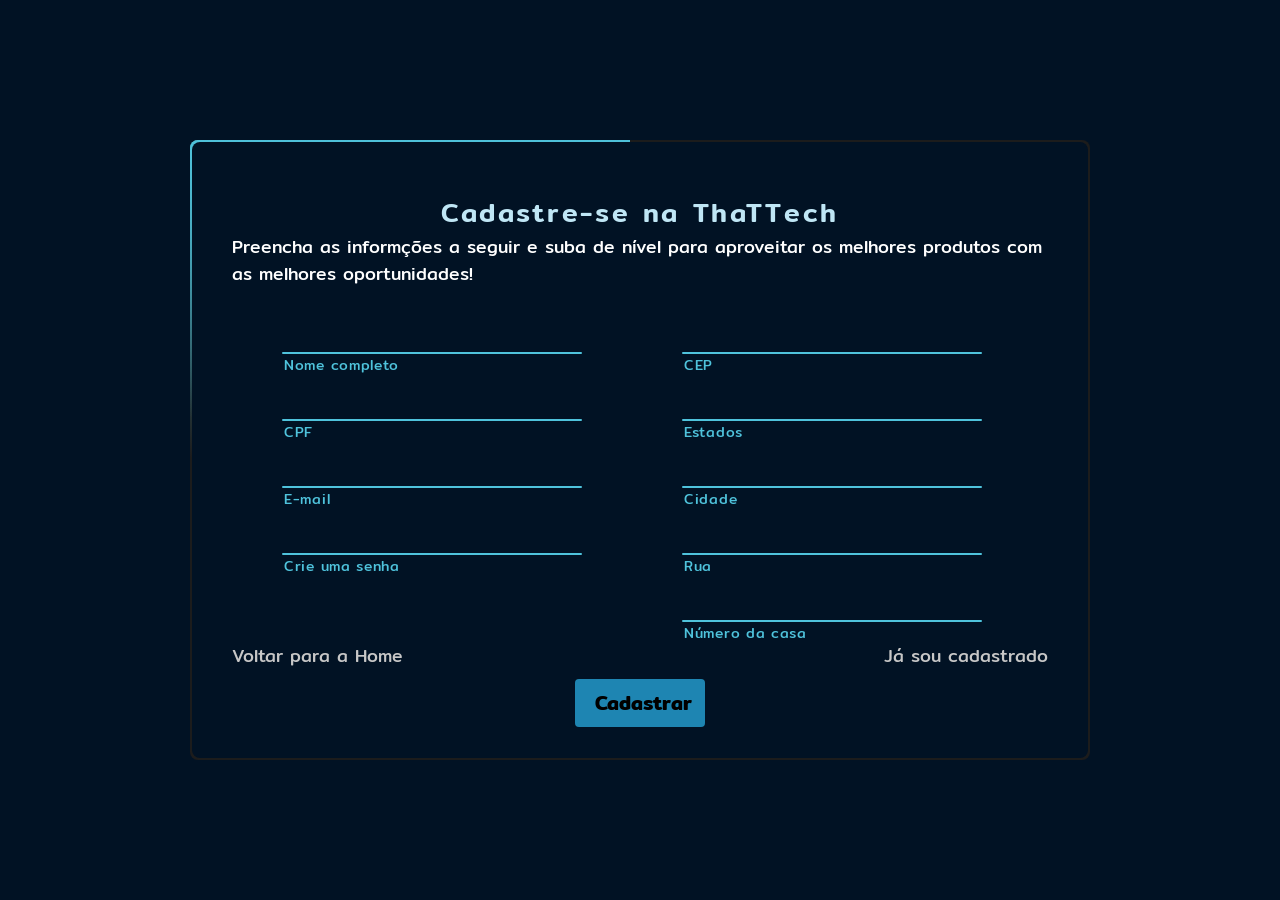
<file: cadastreSe.html>
<!DOCTYPE html>
<html lang="pt-br">
<head>
    <meta charset="UTF-8">
    <meta http-equiv="X-UA-Compatible" content="IE=edge">
    <meta name="viewport" content="width=device-width, initial-scale=1.0">
    
    <link rel="preconnect" href="https://fonts.googleapis.com">
    <link rel="preconnect" href="https://fonts.gstatic.com" crossorigin>
    <link href="https://fonts.googleapis.com/css2?family=Barlow+Condensed&family=Poppins:ital,wght@1,900&family=Press+Start+2P&family=Short+Stack&display=swap" rel="stylesheet">
    <link href="https://fonts.googleapis.com/css2?family=Barlow+Condensed&family=Mitr:wght@300;400;600&family=Poppins:ital,wght@1,900&family=Short+Stack&display=swap" rel="stylesheet">
    
    <link rel="stylesheet" type="text/css" href="fontawesome-free-6.2.0-web/fontawesome-free-6.2.0-web/css/all.min.css">
    
    <link rel="stylesheet" type="text/css" href="css/stylesheet.css">
    <title>Cadastre-se</title>
</head>
<body class="bodyLogin">
    <main class="mainBoxCadastreSe">
        <div action="" class="formCadastreSe">
            <h2>Cadastre-se na ThaTTech</h2>
            <p>Preencha as informções a seguir e suba de nível para aproveitar os melhores produtos com as melhores oportunidades!</p>

            <div class="blocosInputs">
                <section class="dadosCliente">
                    <div class="inputBoxCadastreSe">
                        <input type="text" required>
                        <span>Nome completo</span>
                        <i></i>
                    </div>
                    <div class="inputBoxCadastreSe">
                        <input type="text" required>
                        <span>CPF</span>
                        <i></i>
                    </div>
                    <div class="inputBoxCadastreSe">
                        <input type="email" required>
                        <span>E-mail</span>
                        <i></i>
                        <!--Se o email não for valido o campo do input continuará transparente até que o usuario coloque um email valido-->
                    </div>
                    <div class="inputBoxCadastreSe">
                        <input type="password" required>
                        <span>Crie uma senha</span>
                        <i></i>
                    </div>
                </section>
    
                <section class="enderecoCliente">
                    <div class="inputBoxCadastreSe">
                        <input type="text" required>
                        <span>CEP</span>
                        <i></i>
                    </div>
                    <div class="inputBoxCadastreSe">
                        <input type="text" required>
                        <span>Estados</span>
                        <i></i>
                    </div>
                    <div class="inputBoxCadastreSe">
                        <input type="text" required>
                        <span>Cidade</span>
                        <i></i>
                    </div>
                    <div class="inputBoxCadastreSe">
                        <input type="text" required>
                        <span>Rua</span>
                        <i></i>
                    </div>
                    <div class="inputBoxCadastreSe">
                        <input type="text" required>
                        <span>Número da casa</span>
                        <i></i>
                    </div>
                </section>
            </div>
            
            <div class="linksCadastreSe">
                <a href="index.html">Voltar para a Home</a>
                <a href="login.html">Já sou cadastrado</a>
            </div>
            <button type="submit">Cadastrar</button>
        </div>
    </main>
</body>
</html>
</file>
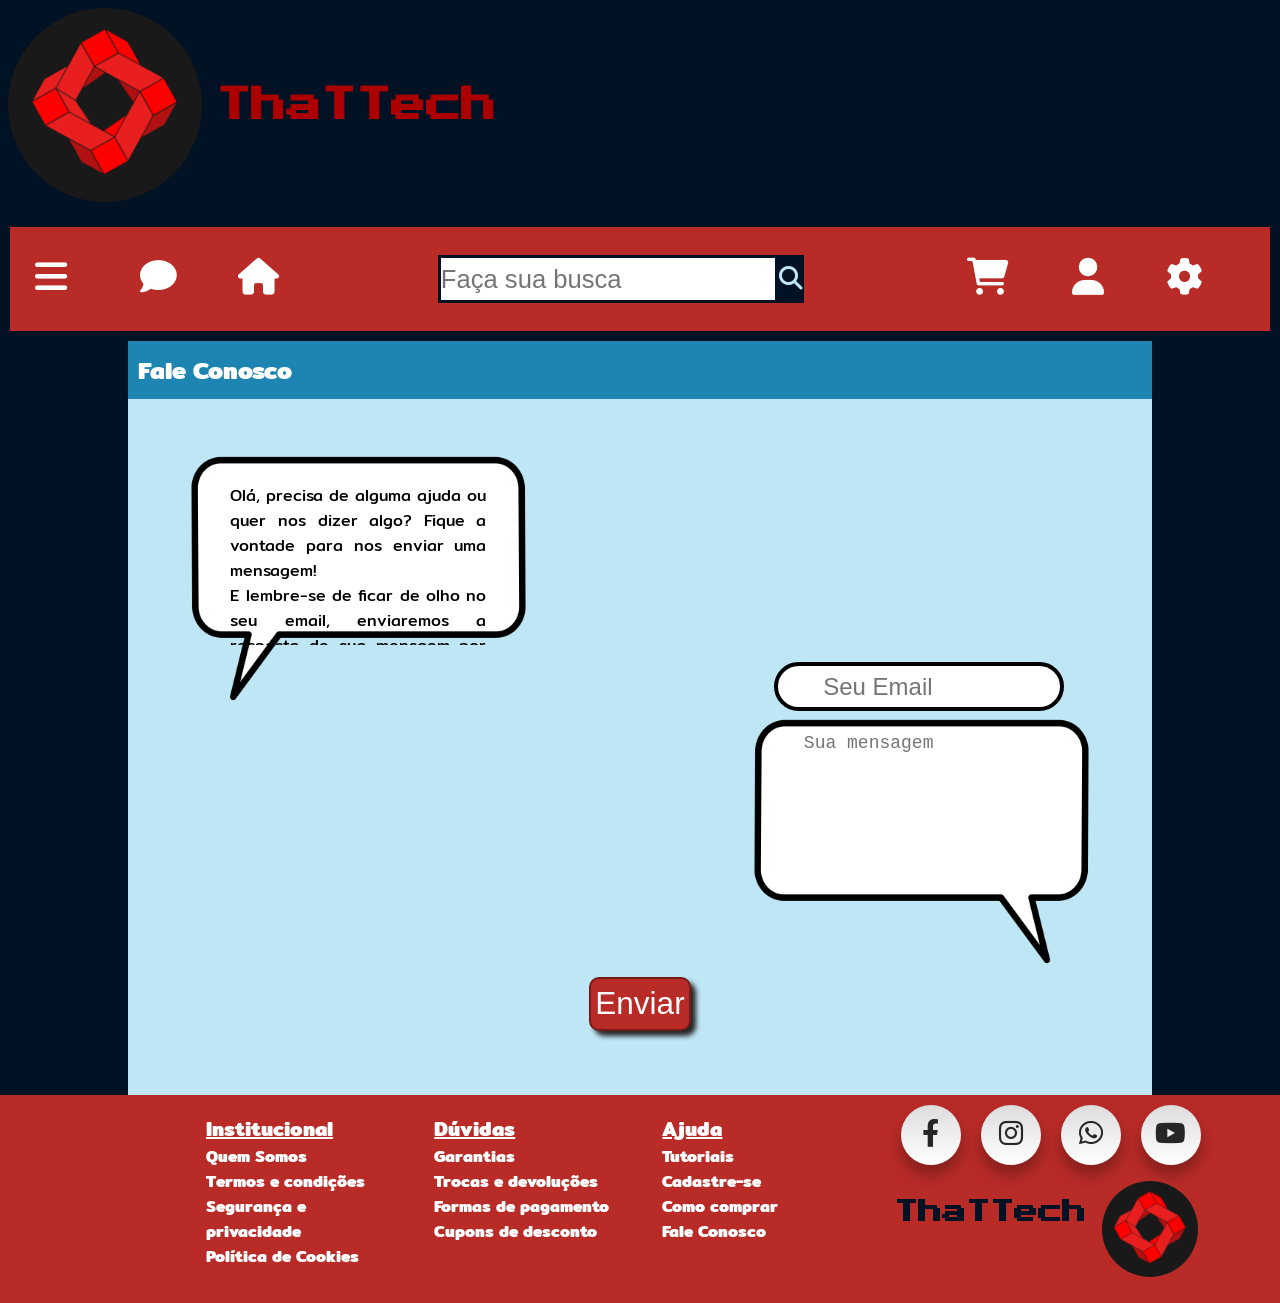
<file: faleConosco.html>
<!DOCTYPE html>
<html lang="pt-br">
<head>
    <meta charset="UTF-8">
    <meta http-equiv="X-UA-Compatible" content="IE=edge">
    <meta name="viewport" content="width=device-width, initial-scale=1.0">
    
    <link rel="preconnect" href="https://fonts.googleapis.com">
    <link rel="preconnect" href="https://fonts.gstatic.com" crossorigin>
    <link href="https://fonts.googleapis.com/css2?family=Barlow+Condensed&family=Poppins:ital,wght@1,900&family=Press+Start+2P&family=Short+Stack&display=swap" rel="stylesheet">
    <link href="https://fonts.googleapis.com/css2?family=Barlow+Condensed&family=Mitr:wght@300;400;600&family=Poppins:ital,wght@1,900&family=Short+Stack&display=swap" rel="stylesheet">
    
    <link rel="stylesheet" type="text/css" href="fontawesome-free-6.2.0-web/fontawesome-free-6.2.0-web/css/all.min.css">
    
    <link rel="stylesheet" type="text/css" href="css/stylesheet.css">
    <title>Fale Conosco</title>
</head>
<body>
    <header>
        <section class="superior">
            <a href="index.html"><img src="imagens/logo3.png" alt="" class="logo"></a>
            <a href="index.html"><h1>ThaTTech</h1></a>
        </section>

        <nav class="buscaELogin">
            <!--Botão para Tarefas distintas-->
            <div class="btnTarefas">
                <div class="caminho">
                    <a href="#"><i class="fa-solid fa-bars"></i></a>
                    <p>Opções</p>
                </div>
                <div class="caminho">
                    <a href="faleConosco.html"><i class="fa-solid fa-comment"></i></a>
                    <p>Contactar</p>
                </div>
                <div class="caminho">
                    <a href="index.html"><i class="fa-solid fa-house"></i></a>
                    <p>Home</p>
                </div>
            </div>
            <!--Barra de busca-->
            <form class="barra">
                <input type="search" placeholder="Faça sua busca" id="areaBusca" list="historico">
                    <button class="btnBusca"  type="submit"><i class="fa-solid fa-magnifying-glass"></i></button>
                </input>
                <datalist id="historico">
                    <option value="Teclado"></option>
                    <option value="Mouse"></option>
                    <option value="Hatser"></option>
                    <option value="Placa de vídeo"></option>
                    <option value="Cabos"></option>
                    <option value="Monitores"></option>
                </datalist>
            </form>
            <!--Botão para Tarefas distintas-->
            <div class="btnTarefas">
                <div class="caminho">
                    <a href="#"><i class="fa-solid fa-cart-shopping"></i></a>
                    <p>Carrinho</p>
                </div>
                <div class="caminho">
                    <a href="login.html"><i class="fa-solid fa-user"></i></a>
                    <p>Login</p>
                </div>
                <div class="caminho">
                    <a href="#" class="linkOpcoes"><i class="fa-solid fa-gear"></i></a>
                    <p class="linkOpcoes">Configurações</p>
                </div>
            </div>
        </nav>
    </header>

    <main class="mainFaleConosco">
        <div class="perfilEmpresa">
            <h2>Fale Conosco</h2>
        </div>
        <div class="falaEmpresa">
            <p>Olá, precisa de alguma ajuda ou quer nos dizer algo? Fique a vontade para nos enviar uma mensagem!<br> 
                E lembre-se de ficar de olho no seu email, enviaremos a resposta de sua mensgem por lá ;-)
            </p>
            <img src="imagens/balaoDeFalaPraEsquerda.png" alt="">
        </div>

        <form action="" class="formFaleConosco">
            <div class="emailCliente">
                <input type="email" placeholder="Seu Email" class="EmailClienteFaleConosco">
            </div>
            <div class="falaCliente">
                <textarea name="" id="" cols="30" rows="10" placeholder="Sua mensagem"></textarea>
                <img src="imagens/balaoDeFalaPraDireita.png" alt="">
            </div>
            <button type="submit"> Enviar</button>
        </form>
    </main>

    <footer>
        <div id="container-footer">
            <div class="links">
                <section class="coluna1">
                    <ul>
                        <h3>Institucional</h3>
                        <li><a href="quemSomos.html">Quem Somos</a></li>
                        <li><a href="#">Termos e condições</a></li>
                        <li><a href="#">Segurança e privacidade</a></li>
                        <li><a href="#">Política de Cookies</a></li>
                    </ul>
                </section>
    
                <section class="coluna2">
                    <ul>
                        <h3>Dúvidas</h3>
                        <li><a href="#">Garantias</a></li>
                        <li><a href="#">Trocas e devoluções</a></li>
                        <li><a href="#">Formas de pagamento</a></li>
                        <li><a href="#">Cupons de desconto</a></li>
                    </ul>
                </section>
    
                <section class="coluna3">
                    <ul>
                        <h3>Ajuda</h3>
                        <li><a href="#">Tutoriais</a></li>
                        <li><a href="cadastreSe.html">Cadastre-se</a></li>
                        <li><a href="#">Como comprar</a></li>
                        <li><a href="faleConosco.html">Fale Conosco</a></li>
                    </ul>
                </section>

                <div class="redesELogo">
                    <section class="redesSociais">
                        <ul class="ulRedes">
                            <li class="liRedes"><a class="aRedes" href="#"><i class="fa-brands fa-facebook-f"></i></a></li>
                            <li class="liRedes"><a class="aRedes" chref="#"><i class="fa-brands fa-instagram"></i></a></li>
                            <li class="liRedes"><a class="aRedes" href="#"><i class="fa-brands fa-whatsapp"></i></a></li>
                            <li class="liRedes"><a class="aRedes" href="#"><i class="fa-brands fa-youtube"></i></a></li>
                        </ul>
                    </section>
                    <a class="a" href="index.html">
                        <section class="empresa">
                            <p>ThaTTech</p>
                            <img src="imagens/logo3.png">
                        </section>
                    </a>
                </div>
            </div>
        </div> 
    </footer>
</body>
</html>
</file>
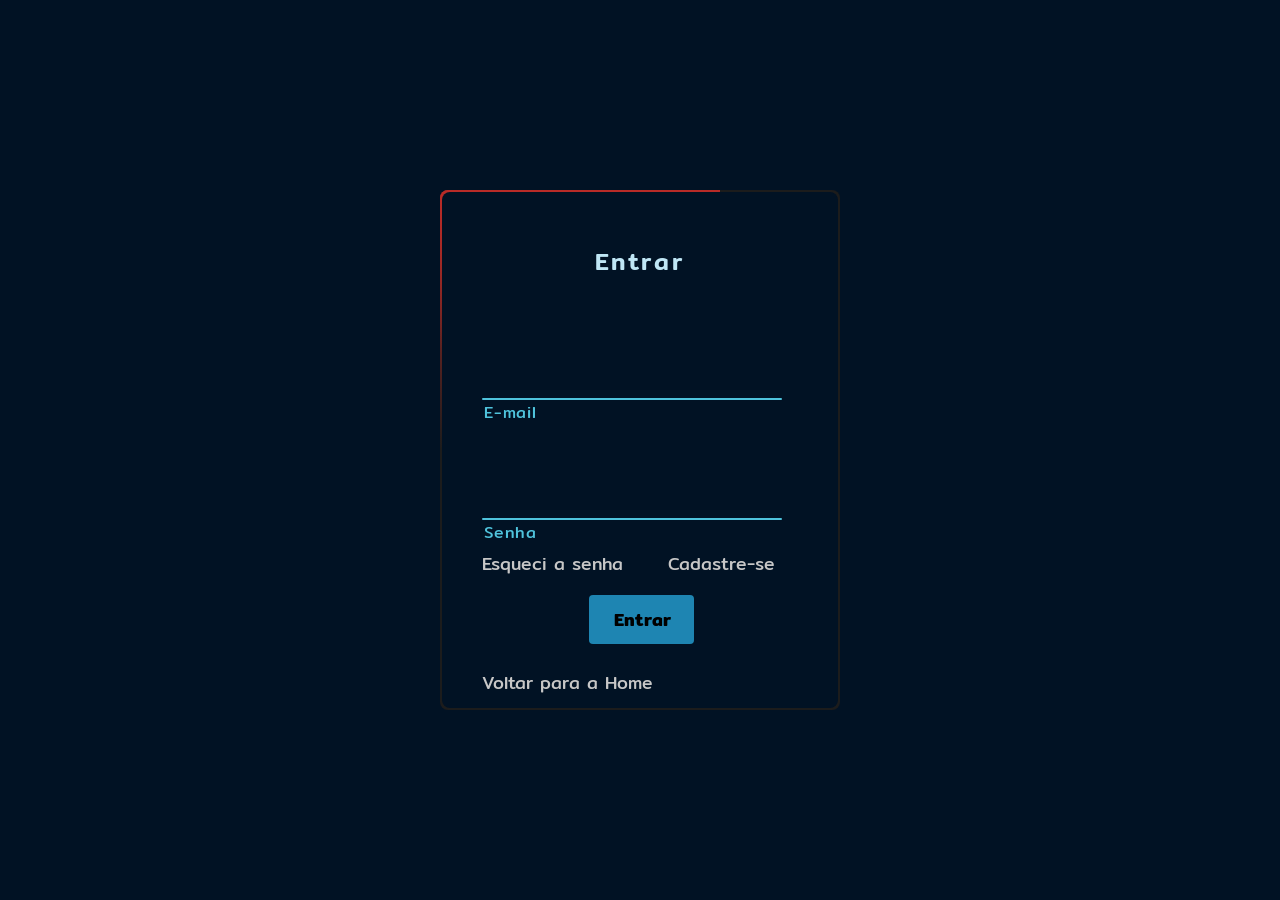
<file: login.html>
<!DOCTYPE html>
<html lang="pt-br">
<head>
    <meta charset="UTF-8">
    <meta http-equiv="X-UA-Compatible" content="IE=edge">
    <meta name="viewport" content="width=device-width, initial-scale=1.0">

    <link rel="preconnect" href="https://fonts.googleapis.com">
    <link rel="preconnect" href="https://fonts.gstatic.com" crossorigin>
    <link href="https://fonts.googleapis.com/css2?family=Barlow+Condensed&family=Poppins:ital,wght@1,900&family=Press+Start+2P&family=Short+Stack&display=swap" rel="stylesheet">
    <link href="https://fonts.googleapis.com/css2?family=Barlow+Condensed&family=Mitr:wght@300;400;600&family=Poppins:ital,wght@1,900&family=Short+Stack&display=swap" rel="stylesheet">
    
    <link rel="stylesheet" type="text/css" href="fontawesome-free-6.2.0-web/fontawesome-free-6.2.0-web/css/all.min.css">

    <link rel="stylesheet" type="text/css" href="css/stylesheet.css">
    <title>Login</title>
</head>
<body class="bodyLogin">
    <main class="mainBoxLogin">
        <div action="" class="formLogin">
            <h2>Entrar</h2>
            <div class="inputBoxLogin">
                <input type="email" required>
                <span>E-mail</span>
                <i></i>
                <!--Se o email não for valido o campo do input continuará transparente até que o usuario coloque um email valido-->
            </div>
            <div class="inputBoxLogin">
                <input type="password" required>
                <span>Senha</span>
                <i></i>
            </div>
            <div class="linksLogin">
                <a href="#">Esqueci a senha</a><br>
                <a href="cadastreSe.html">Cadastre-se</a><br>
            </div>

            <button type="submit">Entrar</button>
            
            <div class="linksLogin">
                <a href="index.html">Voltar para a Home</a>
            </div>
        </div>
    </main>
</body>
</html>
</file>
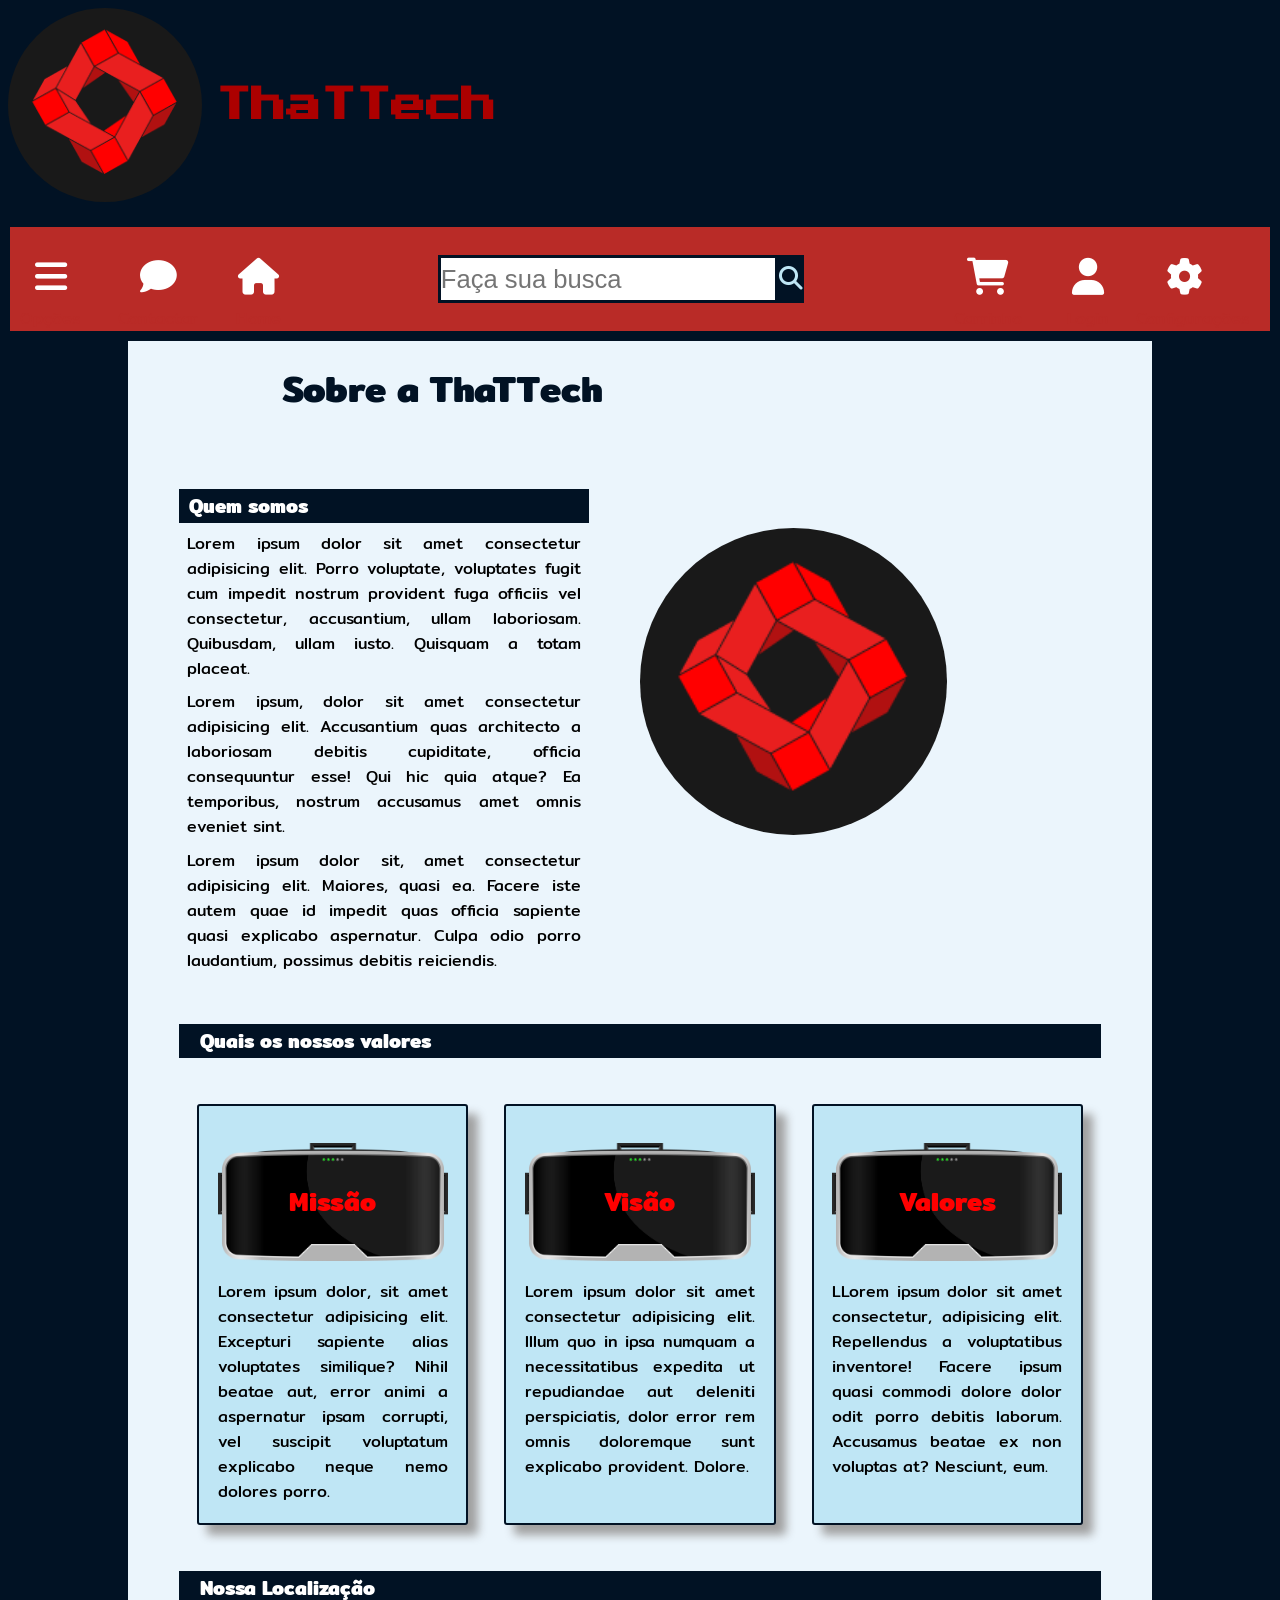
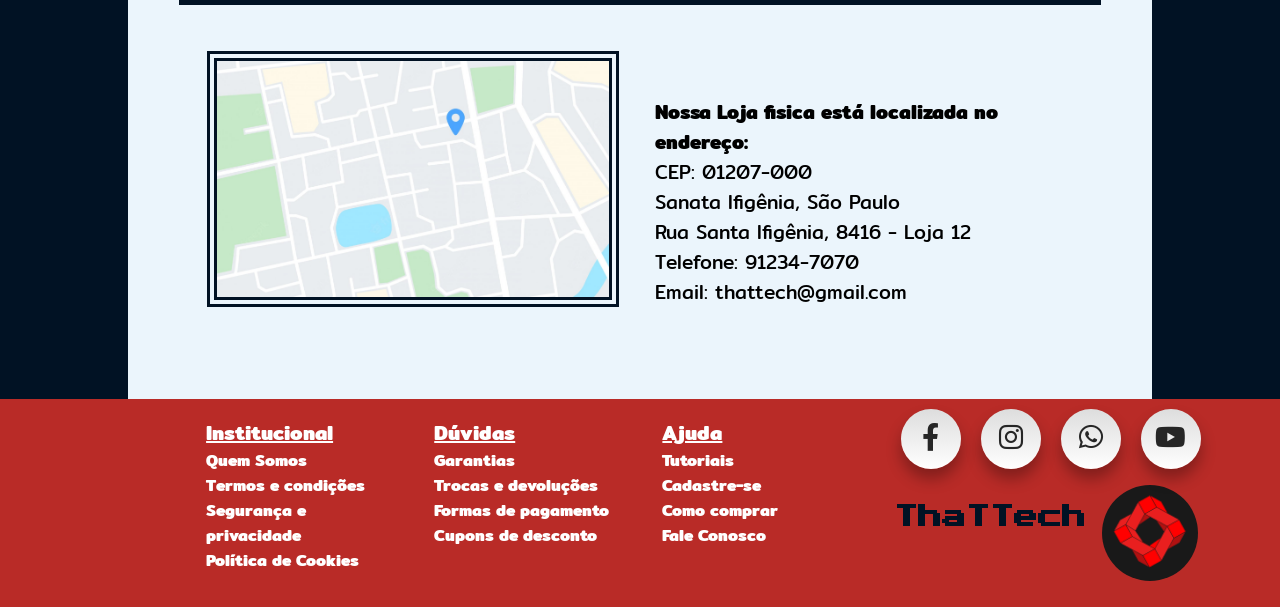
<file: quemSomos.html>
<!DOCTYPE html>
<html lang="pt-br">
<head>
    <meta charset="UTF-8">
    <meta http-equiv="X-UA-Compatible" content="IE=edge">
    <meta name="viewport" content="width=device-width, initial-scale=1.0">
    
    <link rel="preconnect" href="https://fonts.googleapis.com">
    <link rel="preconnect" href="https://fonts.gstatic.com" crossorigin>
    <link href="https://fonts.googleapis.com/css2?family=Barlow+Condensed&family=Poppins:ital,wght@1,900&family=Press+Start+2P&family=Short+Stack&display=swap" rel="stylesheet">
    <link href="https://fonts.googleapis.com/css2?family=Barlow+Condensed&family=Mitr:wght@300;400;600&family=Poppins:ital,wght@1,900&family=Short+Stack&display=swap" rel="stylesheet">
    
    <link rel="stylesheet" type="text/css" href="fontawesome-free-6.2.0-web/fontawesome-free-6.2.0-web/css/all.min.css">
    
    <link rel="stylesheet" type="text/css" href="css/stylesheet.css">
    <title>Sobre a ThaTTech</title>
</head>
<body>
    <header>
        <section class="superior">
            <a href="index.html"><img src="imagens/logo3.png" alt="" class="logo"></a>
            <a href="index.html"><h1>ThaTTech</h1></a>
        </section>

        <nav class="buscaELogin">
            <!--Botão para Tarefas distintas-->
            <div class="btnTarefas">
                <div class="caminho">
                    <a href="#"><i class="fa-solid fa-bars"></i></a>
                    <p>Opções</p>
                </div>
                <div class="caminho">
                    <a href="faleConosco.html"><i class="fa-solid fa-comment"></i></a>
                    <p>Contactar</p>
                </div>
                <div class="caminho">
                    <a href="index.html"><i class="fa-solid fa-house"></i></a>
                    <p>Home</p>
                </div>
            </div>
            <!--Barra de busca-->
            <form class="barra">
                <input type="search" placeholder="Faça sua busca" id="areaBusca" list="historico">
                    <button class="btnBusca"  type="submit"><i class="fa-solid fa-magnifying-glass"></i></button>
                </input>
                <datalist id="historico">
                    <option value="Teclado"></option>
                    <option value="Mouse"></option>
                    <option value="Hatser"></option>
                    <option value="Placa de vídeo"></option>
                    <option value="Cabos"></option>
                    <option value="Monitores"></option>
                </datalist>
            </form>
            <!--Botão para Tarefas distintas-->
            <div class="btnTarefas">
                <div class="caminho">
                    <a href="#"><i class="fa-solid fa-cart-shopping"></i></a>
                    <p>Carrinho</p>
                </div>
                <div class="caminho">
                    <a href="login.html"><i class="fa-solid fa-user"></i></a>
                    <p>Login</p>
                </div>
                <div class="caminho">
                    <a href="#" class="linkOpcoes"><i class="fa-solid fa-gear"></i></a>
                    <p class="linkOpcoes">Configurações</p>
                </div>
            </div>
        </nav>
    </header>

    <main class="main">
        <div class="sobre">
            <h2>Sobre a ThaTTech</h2>
        </div>
        <div class="boxLogoQuemSomos">
            <img src="imagens/logo3.png" alt="" class="logoSobreAEmpresa">
        </div>
        <div class="quemSomos">
            <h3>Quem somos</h3>
            <p>Lorem ipsum dolor sit amet consectetur adipisicing elit. Porro voluptate, 
                voluptates fugit cum impedit nostrum provident fuga officiis vel consectetur, 
                accusantium, ullam laboriosam. Quibusdam, ullam iusto. Quisquam a totam placeat.
            </p>
            <p>
                Lorem ipsum, dolor sit amet consectetur adipisicing elit. Accusantium quas architecto 
                a laboriosam debitis cupiditate, officia consequuntur esse! Qui hic quia atque? Ea 
                temporibus, nostrum accusamus amet omnis eveniet sint.
            </p>
            <p>
                Lorem ipsum dolor sit, amet consectetur adipisicing elit. Maiores, quasi ea. Facere 
                iste autem quae id impedit quas officia sapiente quasi explicabo aspernatur. Culpa 
                odio porro laudantium, possimus debitis reiciendis.
            </p>
        </div>
        
        <div class="nossosValores">
            <h3>Quais os nossos valores</h3>
            <div class="boxContainerValores">
                <div class="containerValores">
                    <div class="boxOculosVR">
                        <h4>Missão</h4>
                    </div>
                    <p>Lorem ipsum dolor, sit amet consectetur adipisicing elit. Excepturi sapiente alias 
                        voluptates similique? Nihil beatae aut, error animi a aspernatur ipsam corrupti, vel 
                        suscipit voluptatum explicabo neque nemo dolores porro.
                    </p>
                </div>
                <div class="containerValores">
                    <div class="boxOculosVR">
                        <h4>Visão</h4>
                    </div>
                    <p>Lorem ipsum dolor sit amet consectetur adipisicing elit. Illum quo in ipsa numquam a 
                        necessitatibus expedita ut repudiandae aut deleniti perspiciatis, dolor error rem omnis doloremque 
                        sunt explicabo provident. Dolore.
                    </p>
                </div>
                <div class="containerValores">
                    <div class="boxOculosVR">
                        <h4>Valores</h4>
                    </div>
                    <p>LLorem ipsum dolor sit amet consectetur, adipisicing elit. Repellendus a voluptatibus inventore! 
                        Facere ipsum quasi commodi dolore dolor odit porro debitis laborum. Accusamus beatae ex non voluptas 
                        at? Nesciunt, eum.
                    </p>
                </div>
            </div>
        </div>

        <div class="nossaLocalizacao">
            <h3>Nossa Localização</h3>
            <div class="containerNossaLocalizacao">
                <a href="#"><img src="imagens/mapaCidade.jpg" alt=""></a>
                <section class="boxNossaLocalizacao">
                    <h4>Nossa Loja fisica está localizada no endereço:</h4>
                    <p>CEP: 01207-000</p>
                    <p>Sanata Ifigênia, São Paulo</p>
                    <p>Rua Santa Ifigênia, 8416 - Loja 12</p>
                    <p>Telefone: 91234-7070</p>
                    <p>Email: thattech@gmail.com</p>
                </section>
            </div>
        </div>
    </main>

    <footer>
        <div id="container-footer">
            <div class="links">
                <section class="coluna1">
                    <ul>
                        <h3>Institucional</h3>
                        <li><a href="quemSomos.html">Quem Somos</a></li>
                        <li><a href="#">Termos e condições</a></li>
                        <li><a href="#">Segurança e privacidade</a></li>
                        <li><a href="#">Política de Cookies</a></li>
                    </ul>
                </section>
    
                <section class="coluna2">
                    <ul>
                        <h3>Dúvidas</h3>
                        <li><a href="#">Garantias</a></li>
                        <li><a href="#">Trocas e devoluções</a></li>
                        <li><a href="#">Formas de pagamento</a></li>
                        <li><a href="#">Cupons de desconto</a></li>
                    </ul>
                </section>
    
                <section class="coluna3">
                    <ul>
                        <h3>Ajuda</h3>
                        <li><a href="#">Tutoriais</a></li>
                        <li><a href="cadastreSe.html">Cadastre-se</a></li>
                        <li><a href="#">Como comprar</a></li>
                        <li><a href="faleConosco.html">Fale Conosco</a></li>
                    </ul>
                </section>

                <div class="redesELogo">
                    <section class="redesSociais">
                        <ul class="ulRedes">
                            <li class="liRedes"><a class="aRedes" href="#"><i class="fa-brands fa-facebook-f"></i></a></li>
                            <li class="liRedes"><a class="aRedes" chref="#"><i class="fa-brands fa-instagram"></i></a></li>
                            <li class="liRedes"><a class="aRedes" href="#"><i class="fa-brands fa-whatsapp"></i></a></li>
                            <li class="liRedes"><a class="aRedes" href="#"><i class="fa-brands fa-youtube"></i></a></li>
                        </ul>
                    </section>
                    <a class="a" href="index.html">
                        <section class="empresa">
                            <p>ThaTTech</p>
                            <img src="imagens/logo3.png">
                        </section>
                    </a>
                </div>
            </div>
        </div> 
    </footer>
</body>
</html>
</file>
<file: css/stylesheet.css>
*{
    margin: 0;
    padding: 0;
    border: 0;
}

body{
    background-color: #011224/*#011224*/; 
    font-family: 'Mitr';
}
.superior{
    display: flex;
}
.superior img{
    border-radius: 50%;
    width: 90%;
    margin: 0.5em;
}
.superior a{
    text-decoration: none;
}
h1{
    font-family: 'Press Start 2P';
    color: rgb(172, 0, 0);
    font-size: 220%;
    margin: 2.5em 0em;
}

/*                                              Barra de busca e btns  */

.buscaELogin{
    display: flex;
    align-items: center;
    background-color: #b92b27 /*rgb(172, 0, 0)*/;
    border: solid 10px #011224 /*rgb(20, 20, 20)*/;
    padding: 0.8%;
}

.barra{
    display: flex;
    justify-content: center;
    width: 150%;
    height: 3em;
    top: 115%;
}
#areaBusca{
    width: 50%;
    font-size: 160%;
    color: #011224;
    border: solid 3px #011224;
}
.btnBusca {
    width: 3.8%;
    cursor: pointer;
    background-color: #011224;
    color: #BFE6F5;
    font-size: 150%;
}
.btnBusca:hover{
    background-color: #BFE6F5;
    color: #011224;
}
.caminho{
    display: flex;
    flex-direction: column;
    align-items: center;
    margin: 0 10%;
}
.caminho .linkOpcoes{
    margin-left: -30%;
}
.caminho p{
    color: #b92b27;
    font-size: 45%;
    transition: 0.4s;
}
.btnTarefas{
    display: inline;
    font-size: 230%;
    width: 25%;
    display: flex;
    justify-content: center;
    margin: 0.8% 3% -0.8% 3%;
}

.btnTarefas a{
    margin: 0% 15%;
    color: #fff;
}
.btnTarefas a:hover ~ p,
.btnTarefas a:hover{
    color: #ebf5fc;
}
.main{
    width: 80%;
    min-width: 60%;
    background-color: #ebf5fc;
    margin: 0 auto;
}

#container-footer{
    margin: 0 auto;
}

/*                                                       Rodapé*/
footer{
    background-image:linear-gradient(#b92b27, #b92b27/*rgb(172, 0, 0), rgb(140, 0, 0)*/);
    height: 13em;
    display: flex;
    width: 100%;
}
footer .caixa{
    width: 100%;
}
.links{
    display: flex;
    align-items: stretch;
}
.coluna1, .coluna2, .coluna3, .redesELogo{
    min-width: 12rem;
    margin: 2% 2%;
}
.redesELogo{
    flex-grow: 5;
}
.links ul h3{
    color: white;
    font-size: 125%;
    text-decoration: underline;
}
.links ul li{
    list-style-type: none;
}

.links ul li a{
    text-decoration: none;
    color: white;
    font-weight: bold;
    padding: 0;
}
.links ul li a:hover{
    color: black;
    text-decoration:underline;
}

.redesELogo{
    flex-direction: column;
}
.empresa{
   display: flex;
}
.empresa p{
    font-family: 'Press Start 2P';
    font-size: 150%;
    font-weight: bold;
    margin: 10% 2%;
    margin-right: 8%;
}
.empresa img{
    width: 6em;
    border-radius: 50%;
}

footer .a{
    text-decoration: none;
    color: #011224;
}

/*                                                Botões para acessar as redes sociais*/
.ulRedes{
    margin: -0.5em 0em 1em 0em;
    position: relative;
    display: flex;
}
.ulRedes .liRedes{
    list-style: none;
}
.ulRedes .liRedes .aRedes{
    position:relative;
    width: 60px;
    height: 60px;
    background-color: #f1f1f1;
    display: block;
    text-align:center;
    margin: 0 10px;
    border-radius: 100%;
    box-sizing: border-box;
    text-decoration: none;
    box-shadow: 0 10px 15px rgba(0, 0, 0, 0.3);
    background: linear-gradient(0deg, #fff, #ddd);
    transition: 0.5s;
}
.ulRedes .liRedes .aRedes:hover{
    box-shadow: 0 2px 5px rgba(0, 0, 0, 0.3);
}
.ulRedes .liRedes .aRedes .fa-brands{
    width: 100%;
    height: 100%;
    display: block;
    background-color: linear-gradient(0deg, #fff, #ddd);
    border-radius: 50%;
    line-height: calc(60px - 5px);
    font-size: 24px;
    color: #262626;
    transition: 0.3s;
}
.ulRedes .liRedes .aRedes .fa-brands{
    font-size: 170%;
}
 /*                                                 Efeitos de cores nos botões das redes sociais*/
.ulRedes .liRedes:nth-child(1) .aRedes:hover .fa-brands{
    color: #3b5998;
}
.ulRedes .liRedes:nth-child(2) .aRedes:hover .fa-brands{
    color: #c32aa3;
}
.ulRedes .liRedes:nth-child(3) .aRedes:hover .fa-brands{
    color: #25D366;
}
.ulRedes .liRedes:nth-child(4) .aRedes:hover .fa-brands{
    color: #ff0000;
}


/*----------------------------------------------------2-----------------------------------
                                                    Exclusivo Home*/



.headerHome{
    background-color: #011224;
    position: relative;
    width: 100%;
    min-height: 100vh;
}
.bolhas{ /*Caixa de bolinhas*/
    position: relative;
    display: flex;
}
.bolhas span{ /*Configurando bolinhas azuis, cada span é uma bolinha azul*/
    position: relative;
    width: 4vh;
    height: 4vh;
    min-width: 4vh;
    min-height: 4vh;
    background: #4fc3dc;
    margin: 0 4px;
    border-radius: 50%;
    box-shadow: 0 0 0 10px #4fc3dc44,
    0 0 50px #4fc3dc,
    0 0 100px #4fc3dc;
    animation: animacaoBolinhas 15s linear infinite;
    animation-duration: calc(125s / var(--i));
}
.bolhas span:nth-child(even){ /*Criando bolinhas rosas "gêmeas" das azuis*/
    background: #ff2d75;
    box-shadow: 0 0 0 #ff2d7544,
    0 0 50px #ff2d75,
    0 0 100px #ff2d75;
}
@keyframes animacaoBolinhas{
    0%{
        transform: translateY(100vh) scale(0);/*verificar aqui caso a bonha nao esteja se movendo corretamente*/
    }
    100%{
        transform: translateY(-10vh) scale(1);
    }
}

/*                                             Letreiro do nome da empresa      */
.caixa-nomeEmpresa-btnPrincipal{
    padding-top: 15%;
}
.nomeEmpresa{
    position: relative;
    display: flex;
    justify-content: center;
    font-family: 'Press Start 2P';
    font-size: 4.5em;
    /*top: 25%;
    right: 0; /*centraliza
    left: 0;*/
}
.nomeEmpresa span{
    animation: brilho 4s ease-in-out infinite;
}
.nomeEmpresa span:nth-of-type(2){
    animation-delay: 0.5s;
}
.nomeEmpresa span:nth-of-type(3){
    animation-delay: 1s;
}
.nomeEmpresa span:nth-of-type(4){
    animation-delay: 1.5s;
}
.nomeEmpresa span:nth-of-type(5){
    animation-delay: 2s;
}
.nomeEmpresa span:nth-of-type(6){
    animation-delay: 2.5s;
}
.nomeEmpresa span:nth-of-type(7){
    animation-delay: 3s;
}
.nomeEmpresa span:nth-of-type(8){
    animation-delay: 3.5s;
}
@keyframes brilho{
    0%{ /*Efeito de brilho que acende*/
        color: #fff;
        text-shadow: 0 0 12px #BFE6F5, 0 0 50px #BFE6F5, 0 0 100px #BFE6F5;
    }
    10%, 90%{ /*Cor que fica por mais tempo*/
        color: #1E85B2;
        text-shadow: none;
    }
}
/*                                                           Logo*/
.caixa-nomeEmpresa-btnPrincipal{
    margin: 0 auto;
    width: 75%;
}
.caixa-nomeEmpresa-btnPrincipal .logo{
    width: 10%;
    border-radius: 50%;
    margin: 5% 0;
    display: block;
    margin-left: auto;
    margin-right: auto;
}


/*                                                  Botão principal da home     */
.caixa-nomeEmpresa-btnPrincipal a{
    text-decoration: none;
}
.btnPrincipal{
    position: relative;   

    background-color: rgb(20, 20, 20);
    border: solid 2 black;
    border-radius: 10px;
    padding: 1.5% 3%;
    margin: 0% 42% 0;

    text-transform: uppercase; /*Deixa tudo em maiuscula*/
    font-weight: bold;
    font-size: 150%;
    font-family: 'Mitr';
    text-decoration: none;

    cursor: pointer;
    display: inline-block;
    color: #1E85B2; /*fonte*/
    border: #1E85B2 8px solid; /*borda*/

    box-shadow: inset 0 0 32px 0 #65C2EB, 0 0 32px 0 #65C2EB; /*Luz de dentro, luz de fora*/
    text-shadow: 0 0 150% hsl(0% 0% 100% / 0.3), 0 0 32px 0;


    display: block;
    margin-left: auto;
    margin-right: auto;
}
.btnPrincipal:hover{
    color: #011224;
    background-color: #BFE6F5; 
    text-shadow: none;
    transition: 0.7s;
    box-shadow: inset 0 0 32px #BFE6F5, 0 0 80px #BFE6F5;
}
.btnPrincipal::before{
    content: "";
    position: relative;
    top: 120%;
    left: 0;
    background-color: #BFE6F5; /*luz mais comprida debaixo do botão*/
    width: 100%;
    height: 100%;
    transform: perspective(64px) rotateX(40deg) scale(1, 0.35);
    filter: blur(64px);
    opacity: 0.7;
    pointer-events:none;
}

/*                                                          Corpo Home      */
.parte2{
    display: flex;
    align-items: center;
    justify-content: center;
}
.categorias a{
    text-decoration: none;
}
.btnCategoria{
    display: block;
    background-color:  #b92b27/*rgb(172, 0, 0)*/;
    color: white;
    font-size: 180%;
    border: solid 2px rgb(45, 45, 70) /*darkred*/;
    border-radius: 10px;
    width: 60%;
    height: 3em;
    margin: 12% 30%;
    padding: 1%;
    cursor:pointer;
}
.btnCategoria:hover{
    background-color: #ff2d75 /*rgba(172, 0, 0, 0.674)*/;
    transition: 0.3s;
}

/*                                                          Banner rotativo     */
.galeria{
    width: 50%; /*Espço destinado ao Banner*/
    margin-top: 5%;
    margin-bottom: 5%;
    margin-right: 5%;
    overflow: hidden;
    border: double 5px #b92b27 /*rgb(172, 0, 0)*/;
    border-radius: 10px;
}
.galeria .fotos{
    width: 500%; /*Para ocupar 100% do espaço destinado ao banner (galeria), cada uma das 5 fotos dererá ter 100% de largura, totalizando 500%*/
    animation-name: animacaoBanner;
    animation-duration: 20s;
    animation-iteration-count: infinite;
}
.galeria .fotos img{
    width: 19.9%; /*considerando que os 500% são os novos 100%, cada uma das 5 imagens deve ocupar 20% desses 100% (ou seja, 100% de 500%)*/
}
@keyframes animacaoBanner{
    0%{margin-left: 0;}
    20%{margin-left: 0;}
    25%{margin-left: -100%;}
    45%{margin-left: -100%;}
    50%{margin-left: -200%;}
    70%{margin-left: -200%;}
    75%{margin-left: -300%;}
    95%{margin-left: -300%;}
    100%{margin-left: -400%;}
}

/*-----------------------------------------------------------------------3----------------
                                                                    Exclusivo produtos*/
.tituloCategoria{
    text-decoration: none;
    color: #011224;
    margin-left: 3%;
    font-size: 2em;
    font-weight: 700;
}
.tituloCategoria:hover{
    color: #b92b27;
}
 .containerProdutos{
    display: flex;
    justify-content: center;
    align-items: center;
    flex-wrap: wrap;
    padding: 40px 0;
}
.containerProdutos .cardProdutos{
    position: relative;
    width: 18%;
    height: 20em;
    box-shadow: inset 5px 5px 5px rgba(0, 0, 0, 0.05), 
                inset -5px -5px 5px rgba(255, 255, 255, 0.5), 
                5px 5px 5px rgba(0, 0, 0, 0.05),
                -5px -5px 5px rgba(255, 255, 255, 0.5);
    border-radius: 15px;
    margin: 0.5%;
}
.containerProdutos .cardProdutos .boxProdutos{
    position: absolute;
    top: 10px;
    left: 10px;
    right: 10px;
    bottom: 10px;
    background: #fff;
    box-shadow: 0 10px 20px rgba(0, 0, 0, 0.1);
    border-radius: 15px;
    display: flex;
    justify-content: center;
    align-items: center;
    transition: 0.5s;
}
.containerProdutos .cardProdutos:hover .boxProdutos{
    transform: translateY(-50px);
    box-shadow: 0 10px 40px rgba(0, 0, 0, 0.2);
    background: linear-gradient(45deg, #e45c5c, #4f29cd);
}

.containerProdutos .cardProdutos .boxProdutos .contentProdutos{
    padding: 20px;
    text-align: center;
}
.imgProduto{
    border-radius: 8px;
    max-width: 90%;
    max-height: 7em;
}
.containerProdutos .cardProdutos .boxProdutos .contentProdutos h3{
    font-size: 1.2em;
    color: rgb(78, 78, 78);
    transition: 0.5s;
}
.containerProdutos .cardProdutos:hover .boxProdutos .contentProdutos h3,
.containerProdutos .cardProdutos:hover .boxProdutos .contentProdutos p{
    color: #fff;
}
.containerProdutos .cardProdutos .boxProdutos .contentProdutos a{
    font-size: 0.9em;
    font-weight: 300;
    color: #777;
    z-index: 1;
    transition: 0.5s;
}
.containerProdutos .cardProdutos .boxProdutos .contentProdutos a{
    position: relative;
    display: inline-block;
    padding: 5px 15px;
    background: #1E85B2;
    margin-top: 6px;
    border-radius: 20px;
    color: #fff;
    text-decoration: none;
    font-weight: 400;
    box-shadow: 0 10px 20px rgba(0, 0, 0, 0.2);
}
.containerProdutos .cardProdutos:hover .boxProdutos .contentProdutos a{
    background: #b92b27;
} 


/*-------------------------------------------------------4---------------------------
                                                    Exclusivo Login*/
.bodyLogin{
    display: flex;
    justify-content: center;
    align-items: center;
    min-height: 100vh;
    background: #011224 ;
}
.mainBoxLogin{
    position: relative;
    width: 400px;
    height: 520px;
    background: #1c1c1c;
    border-radius: 8px;
    overflow: hidden;
}
/*                                   Efeito da luzinha ao redor da caixa*/
.mainBoxLogin::before{
    content: "";
    position: absolute;
    top: -50%;
    left: -50%;
    width: 480px;
    height: 520px;
    background: linear-gradient(0deg, transparent, #b92b27, #b92b27);
    transform-origin: bottom right;
    animation: animateBoxLogin 6s linear infinite;
}
.mainBoxLogin::after{
    content: "";
    position: absolute;
    top: -50%;
    left: -50%;
    width: 380px;
    height: 420px;
    background: linear-gradient(0deg, transparent, #b92b27, #b92b27);
    transform-origin: bottom right;
    animation: animateBoxLogin 6s linear infinite;
    animation-delay: -3s;
}
@keyframes animateBoxLogin {
    0%{
        transform: rotate(0deg);
    }
    100%{
        transform: rotate(360deg);
    }
}
/*                                 caixa dos inputs*/
.formLogin{
    position: absolute;
    inset: 2px;
    border-radius: 8px;
    background: #011224;
    z-index: 10;
    padding: 50px 40px;
    display: flex;
    flex-direction: column;
}
.formLogin h2{
    color: #BFE6F5;
    font-weight: 500;
    text-align: center;
    letter-spacing: 0.1em;
}
/*                                  Configurar os inputs*/
.inputBoxLogin{
    position: relative;
    width: 300px;
    margin-top: 35px;
}
.inputBoxLogin input{
    position: relative;
    width: 100%;
    padding: 50px 10px 10px;
    background: transparent;
    border: none;
    outline: none;
    color: #011224;
    font-family: 'Mitr';
    font-size: 1em;
    letter-spacing: 0.05em;
    z-index: 10;
}
.inputBoxLogin span{
    position: absolute;
    left: 2px;
    color: #4fc3dc;
    font-size: 1em;
    pointer-events: none;
    letter-spacing: 0.05em;
    transition: 0.05s;
}
.inputBoxLogin input:valid ~ span,
.inputBoxLogin input:focus ~ span{
    color: #4fc3dc;
    transform: translateX(-10px) translateY(-70px);
    font-size: 0.9em;
}
.inputBoxLogin i{
    position: absolute;
    left: 0;
    bottom: 0;
    width: 0;
    width: 100%;
    height: 2px;
    background: #4fc3dc; 
    border-radius: 8px;
}
.inputBoxLogin input:valid ~ i,
.inputBoxLogin input:focus ~ i{
    height: 44px;
}
.linksLogin{
    display: flex;
    justify-content: space-between;
}
.linksLogin a{
    margin: 30px 0 0;
    font-size: 1.1em;
    color: #c7c7c7;
    text-decoration: none;
}
.linksLogin a:hover
.linksLogin a:nth-child(2){
    color: #65C2EB;
}
.formLogin button{
    border: none;
    outline: none;
    background: #1E85B2;
    padding: 11px 25px;
    width: 105px;
    margin-top: 18px;
    margin-left: 34%;
    margin-bottom: -5px;
    border-radius: 4px;
    font-weight: 600;
    cursor: pointer;
    font-size: 110%;
    font-family: 'Mitr';
}
.formLogin button:active{
    opacity: 0.7;
}

/*-------------------------------------------------------5---------------------------
                                                    Exclusivo CadastreSe*/
.mainBoxCadastreSe{
    position: relative;
    width: 900px;
    height: 620px;
    background: #1c1c1c;
    border-radius: 8px;
    overflow: hidden;
    color: white;
    font-size: 1.1em;
}
.blocosInputs{
    display: flex;
    flex-direction: row;
}
.enderecoCliente, .dadosCliente{
    margin: 0 50px;
}
/*                                   Efeito da luzinha ao redor da caixa*/
.mainBoxCadastreSe::before{
    content: "";
    position: absolute;
    top: -60%;
    left: -20%;
    width: 620px;
    height: 690px;
    background: linear-gradient(0deg, transparent, #4fc3dc, #4fc3dc);
    transform-origin: bottom right;
    animation: animateBoxLogin 6s linear infinite;
}
.mainBoxCadastreSe::after{
    content: "";
    position: absolute;
    top: -60%;
    left: -20%;
    width: 620px;
    height: 650px;
    background: linear-gradient(0deg, transparent, #4fc3dc, #4fc3dc);
    transform-origin: bottom right;
    animation: animateBoxLogin 6s linear infinite; /*Mesmo keyFrame do login*/
    animation-delay: -3s;
}
.formCadastreSe{
    position: absolute;
    inset: 2px;
    border-radius: 8px;
    background: #011224;
    z-index: 10;
    padding: 50px 40px;
    display: flex;
    flex-direction: column;
}
.formCadastreSe h2{
    color: #BFE6F5;
    font-weight: 500;
    text-align: center;
    letter-spacing: 0.1em;
}
/*                                          Configurar os inputs*/
.inputBoxCadastreSe{
    position: relative;
    width: 300px;
    margin-top: 35px;
}
.inputBoxCadastreSe input{
    position: relative;
    width: 100%;
    padding: 5px 10px 2px 10px;
    background: transparent;
    border: none;
    outline: none;
    color: #011224;
    font-family: 'Mitr';
    font-size: 0.9em;
    letter-spacing: 0.05em;
    z-index: 10;
}
.inputBoxCadastreSe span{
    position: absolute;
    left: 2px;
    color: #4fc3dc;
    font-size: 0.8em;
    pointer-events: none;
    letter-spacing: 0.05em;
    transition: 0.05s;
}
.inputBoxCadastreSe input:valid ~ span,
.inputBoxCadastreSe input:focus ~ span{
    color: #4fc3dc;
    transform: translateX(-10px) translateY(-50px);
    font-size: 0.8em;
}
.inputBoxCadastreSe i{
    position: absolute;
    left: 0;
    bottom: 0;
    width: 0;
    width: 100%;
    height: 2px;
    background: #4fc3dc; 
    border-radius: 8px;
}
.inputBoxCadastreSe input:valid ~ i,
.inputBoxCadastreSe input:focus ~ i{
    height: 32px;
}
.linksCadastreSe{
    display: flex;
    justify-content: space-between;
}
.linksCadastreSe a{
    margin: 20px 0 0;
    font-size: 1em;
    color: #c7c7c7;
    text-decoration: none;
}
.linksCadastreSe a:hover
.linksCadastreSe a:nth-child(2){
    color: #65C2EB;
}
.formCadastreSe button{
    border: none;
    outline: none;
    background: #1E85B2;
    padding: 9px 20px;
    width: 130px;
    margin-top: 10px;
    margin-left: 42%;
    border-radius: 4px;
    font-weight: 600;
    cursor: pointer;
    font-size: 110%;
    font-family: 'Mitr';
}
.formCadastreSe button:active{
    opacity: 0.7;
}



/*--------------------------------------------------------------
                                                Exclusivo faleConosco*/
.mainFaleConosco{
    width: 80%;
    min-width: 60%;
    background-color: #BFE6F5;
    margin: 0 auto;
    padding-bottom: 5%;
}
.perfilEmpresa{
    background-color: #1e85b2;
    color: #fff;
    padding: 1%;
}
.falaEmpresa img{
    margin-top: -5%;
    width: 45%;
}
.falaEmpresa p{
    width: 20%;
    max-height: 18%;
    text-align: justify;
    position: absolute;
    margin-top: 6.5%;
    margin-left: 8%;
    font-size: 100%;
    overflow: auto;
}
.falaCliente img{
    width: 45%;
    margin-left: 55%;
    margin-top: -20%;
}
.falaCliente textarea{
    position: absolute;
    margin-left: 49.3%;
    margin-top: -7%;
    font-size: 2vh;
    padding: 0.5% 3.5%;
    border-radius: 40px;
    resize: none;
    background: transparent;
    outline: 0;
    width: 15%;
}
.emailCliente .EmailClienteFaleConosco{
    position: absolute;
    margin-left: 50.5%;
    margin-top: -12%;
    font-size: 150%;
    padding: 0.5% 3.5%;
    border-radius: 40px;
    width: 15%;
    border: solid 4px black;
}

.formFaleConosco button{
    display: block;
    margin-left: auto;
    margin-right: auto;
    margin-top: -10%;
    background-color: #b92b27;
    font-size: 3.5vh;
    width: 10%;
    height: 6vh;
    color: #fff;
    border: solid 2px #741b18;
    border-radius: 10px;
    box-shadow: 5px 5px 5px #262626;
    translate: 0.5s;
}
.formFaleConosco button:hover{
    background: #b92c27c9;
    box-shadow: 1px 1px 1px #262626;
}

/*--------------------------------------------------------------
                                                Exclusivo QuemSomos*/
.sobre{
    font-size: 150%;
    padding: 2% 15%;
    color: #011224;
}
.boxLogoQuemSomos{
    float: right;
    flex: auto;
    margin-top: 10vh;
    margin-right: 20%;
    width: 30%;
    max-width: 350px;
}
.logoSobreAEmpresa{
    width: 100%;
    border-radius: 100%;
}
.quemSomos{
    width: 40%;
    text-align: justify;
    margin: 5%;
}
.quemSomos h3{
    font-size: 120%;
    background: #011224;
    color: #fff;
    border: solid 2px #011224;
    padding-left: 2%;
}
.quemSomos p{
    margin: 2%;
}
.nossaLocalizacao,
.nossosValores{
    width: 90%;
    margin-left: 5%;
}
.nossaLocalizacao h3,
.nossosValores h3{
    font-size: 120%;
    background: #011224;
    color: #fff;
    border: solid 2px #011224;
    padding-left: 2%;
}
.containerNossaLocalizacao,
.boxContainerValores{
    display: flex;
    flex-direction: row;
    justify-content: space-around;
}
.containerValores{
    width: 25%;
    background: #BFE6F5;
    margin: 5% 0;
    padding: 2%;
    border: double 2px #011224;
    box-shadow: 10px 10px 10px rgb(160, 160, 160);
    border-radius: 3px;
}
.boxOculosVR{
    display: flex;
    background-image: url("../imagens/oculosRealidadeVirtual.png") ;
    background-repeat: no-repeat;
    background-size:contain;
    background-position: center;
    justify-content: center;
    align-items: center;
}
.nossosValores h4{
    margin: 25% 0;
    font-size: 160%;
    color: #ff0000;
    animation: brilhoValores 1.5s ease-in-out infinite;
}
@keyframes brilhoValores{
    0%, 8%{ /*Efeito de brilho que acende*/
        color: #fff;
        text-shadow: 0 0 10px #BFE6F5, 0 0 50px #BFE6F5, 0 0 100px #BFE6F5;
    }
    20%, 90%{ /*Cor que fica por mais tempo*/
        color: #ff0000;
        text-shadow: none;
    }
}
.containerValores p{
    text-align: justify;
}
.nossaLocalizacao a{
    width: 45%;
    margin: 5% 3%;
}
.nossaLocalizacao img{
    width: 100%;
    border: double 10px #011224;
}
.boxNossaLocalizacao{
    margin: 10% 3%;
    font-size: 120%;
}
/*----------------------------------------------------AREA DE TESTE------------------------*/
</file>
